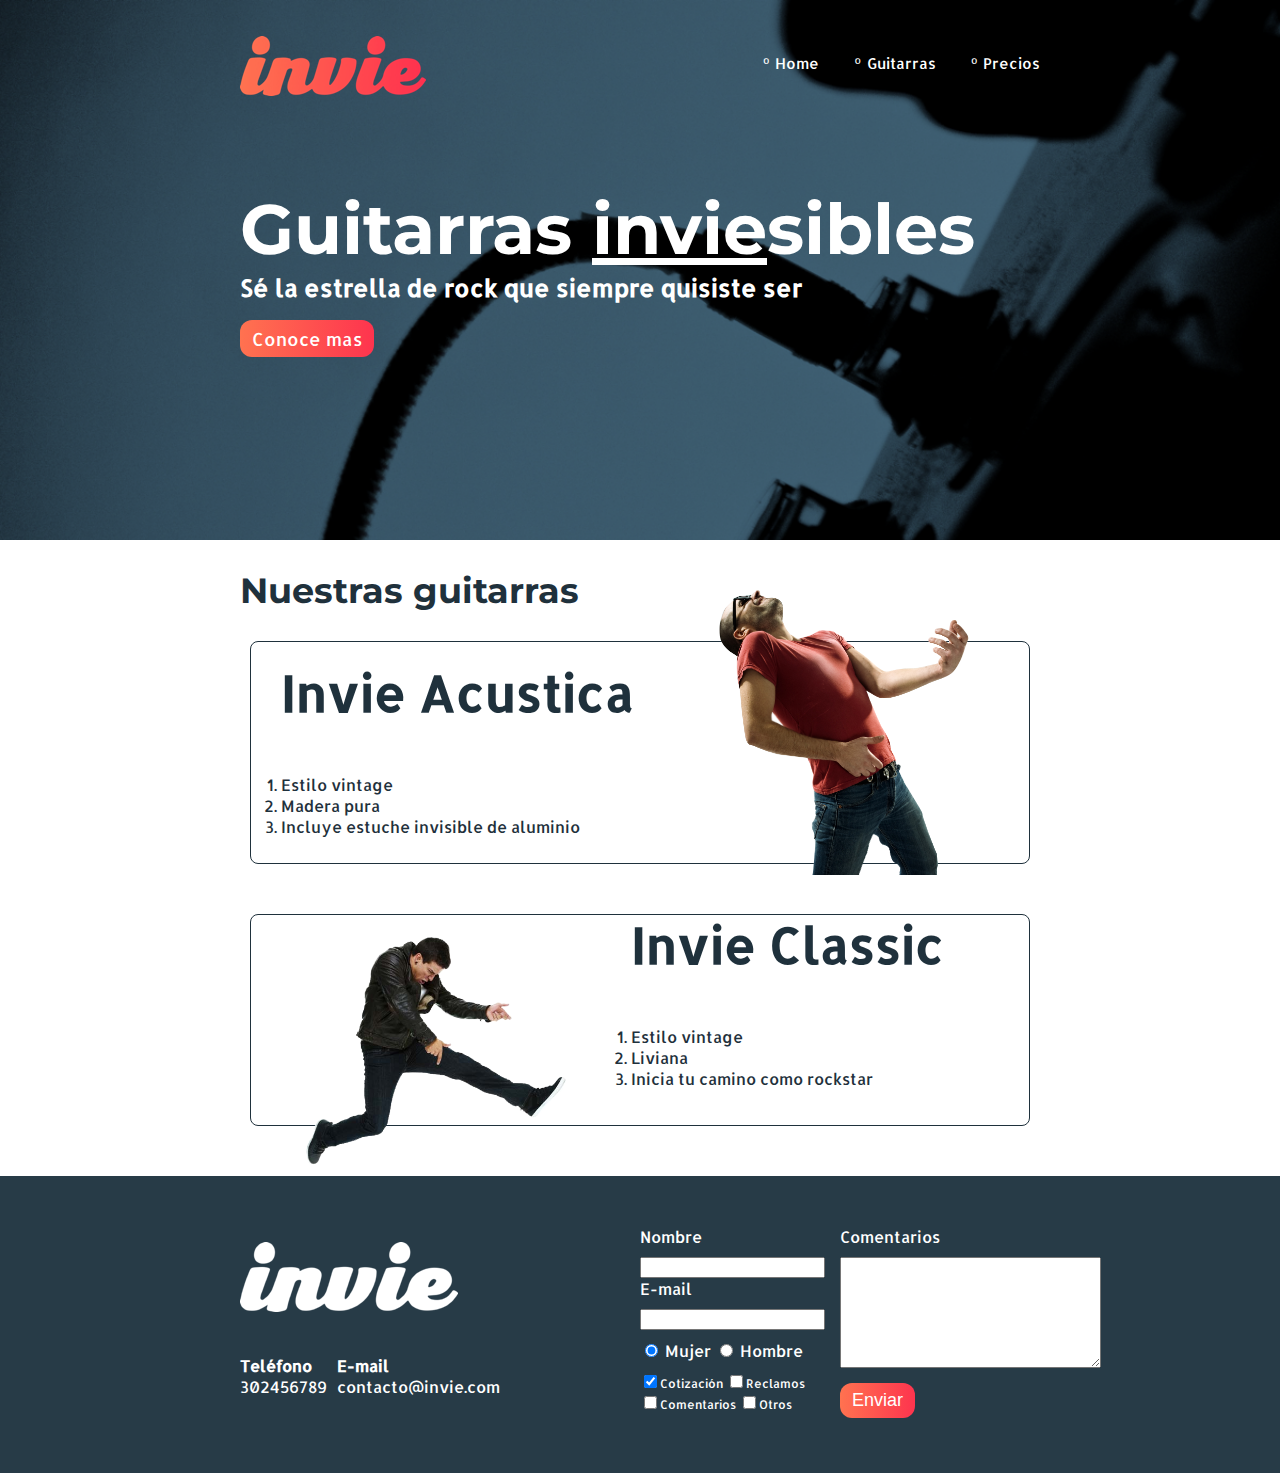
<file: index.html>
<!DOCTYPE html>
<html>
<head>
	<title>Invie - tus mejores guitarras</title>
	<meta charset="utf-8">
	<link rel="stylesheet" type="text/css" href="css/invie.css">
	<link href="https://fonts.googleapis.com/css?family=Allerta|Montserrat" rel="stylesheet">
</head>
<body>
	
	<section id="portada" class="portada background">
		<header id="header" class="header contenedor">
		<!-- logo -->
		<figure class="logotipo">
			<img src="images/invie.png" width="186" height="60" alt="Invie logotipo">
		</figure>
		<!-- menu -->
		<nav class="menu">
			<ul>
				<li>
					<a href="index.html">Home</a>
				</li>
				<li>
					<a href="#guitarras">Guitarras</a>
				</li>
				<li>
					<a href="precios.html">Precios</a>
				</li>
			</ul>
		</nav>
		</header>
		<!-- portada -->
		<div class="contenedor">
			<h1 class="titulo">Guitarras <span>invie</span>sibles</h1>
			<h3 class="title-a">Sé la estrella de rock que siempre quisiste ser</h3>
			<a class="button" href="#guitarras">Conoce mas</a>
		</div>
	</section>
	<section id="guitarras" class="guitarras contenedor">
		<!--guitarras-->
		<h2>Nuestras guitarras</h2>
		<article class="guitarra">
			<img class="right" src="images/invie-acustica.png" width="350" alt="Guitarra Invie Acustica" />
			<div class="contenedor-guitarra-a">
				<h3 class="title-b">Invie Acustica</h3>
				<ol>
					<li>Estilo vintage</li>
					<li>Madera pura</li>
					<li>Incluye estuche invisible de aluminio</li>
				</ol>
			</div>
		</article>
		<article class="guitarra b">
			<img class="left" src="images/invie-classic.png" width="350" alt="Guitarra Invie Classic"/>
			<div class="contenedor-guitarra-b">
				<h3 class="title-b">Invie Classic</h3>
				<ol>
					<li>Estilo vintage</li>
					<li>Liviana</li>
					<li>Inicia tu camino como rockstar</li>
				</ol>
			</div>
		</article>
	</section>
	<footer class="footer">
		<div class="contenedor">
			<div class="contacto">
				<img src="images/invie-white.png" alt="logotipo blanco">
				<a href="tel:+52302456789"><strong>Teléfono</strong><span>302456789</span></a>
				<a href="mailto:contacto@invie.com"><strong>E-mail</strong><span>contacto@invie.com</span></a>
			</div>
			<form class="formulario">
				<div class="col1">
					<label for="nombre">Nombre</label>
					<input type="text" required id="nombre" name="nombre" />
					<label for="email">E-mail</label>
					<input type="email" required id="email" name="email" />
					<div class="sexo">
						<label for="mujer">
							<input type="radio" id="mujer" name="sexo" value="mujer" checked> Mujer
						</label>
						<label for="hombre">
						<input type="radio" id="hombre" name="sexo" value="hombre"> Hombre
						</label>
					</div>
					<div class="intereses">
						<label for="cotizacion">
							<input type="checkbox" checked name="intereses" id="cotizacion" value="cotización">Cotización
						</label>
						<label for="reclamos">
							<input type="checkbox" name="intereses" id="reclamos" value="reclamos">Reclamos
						</label>
						<label for="comentarios">
							<input type="checkbox" name="intereses" id="comentarios" value="comentarios">Comentarios
						</label>
						<label for="otros">
							<input type="checkbox" name="intereses" id="otros" value="otros">Otros
						</label>
					</div>
				</div>
				<div class="col2">
					<label for="comentarios">Comentarios</label>
					<textarea name="comentarios" id="comentarios" cols="30" rows="7"></textarea>
					<input type="submit" value="Enviar" class="button" />
				</div>
			</form>
		</div>
	</footer>
</body>
</html>
</file>
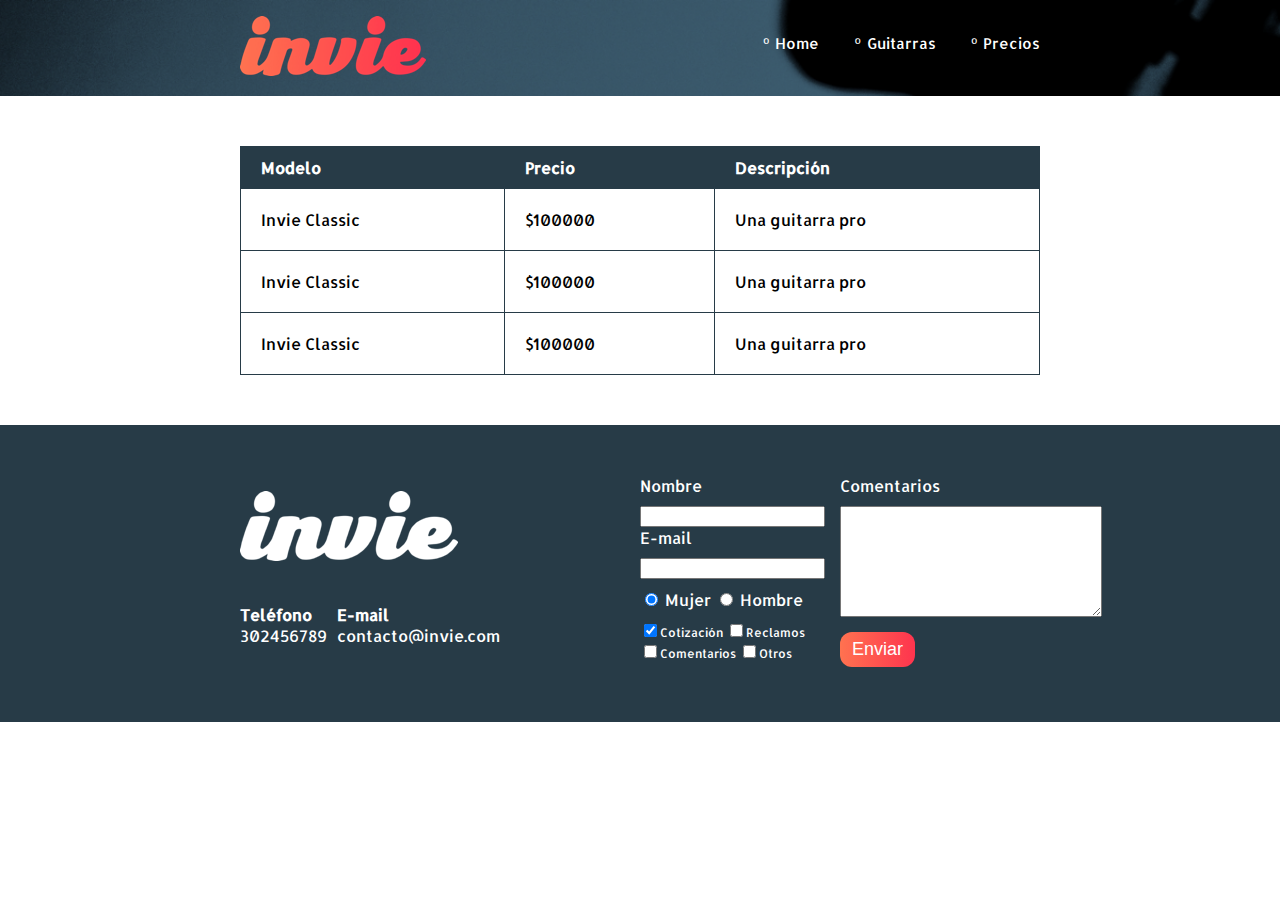
<file: precios.html>
<!DOCTYPE html>
<html>
<head>
	<title>Precios de tus mejores guitarras</title>
	<meta charset="utf-8">
	<link rel="stylesheet" type="text/css" href="css/invie.css">
	<link href="https://fonts.googleapis.com/css?family=Allerta|Montserrat" rel="stylesheet">
</head>
<body>
	<header id="header" class="header background">
		<div class="contenedor">
		<!-- logo -->
			<figure class="logotipo">
				<img src="images/invie.png" width="186" height="60" alt="Invie logotipo">
			</figure>
		<!-- menu -->
		<nav class="menu">
			<ul>
				<li>
					<a href="index.html">Home</a>
				</li>
				<li>
					<a href="index.html#guitarras">Guitarras</a>
				</li>
				<li>
					<a href="precios.html">Precios</a>
				</li>
			</ul>
		</nav>
		</div>
		
	</header>
	<section class="tabla">
		<div class="contenedor">
			<table>
			<thead>
				<tr>
					<th>Modelo</th>
					<th>Precio</th>
					<th>Descripción</th>
				</tr>
			</thead>
			<tbody>
				<tr>
					<td>Invie Classic</td>
					<td>$100000</td>
					<td>Una guitarra pro</td>
				</tr>
				<tr>
					<td>Invie Classic</td>
					<td>$100000</td>
					<td>Una guitarra pro</td>
				</tr>
				<tr>
					<td>Invie Classic</td>
					<td>$100000</td>
					<td>Una guitarra pro</td>
				</tr>
			</tbody>
			</table>
		</div>
	</section>
	<footer class="footer">
		<div class="contenedor">
			<div class="contacto">
				<img src="images/invie-white.png" alt="logotipo blanco">
				<a href="tel:+52302456789"><strong>Teléfono</strong><span>302456789</span></a>
				<a href="mailto:contacto@invie.com"><strong>E-mail</strong><span>contacto@invie.com</span></a>
			</div>
			<form class="formulario">
				<div class="col1">
					<label for="nombre">Nombre</label>
					<input type="text" required id="nombre" name="nombre" />
					<label for="email">E-mail</label>
					<input type="email" required id="email" name="email" />
					<div class="sexo">
						<label for="mujer">
							<input type="radio" id="mujer" name="sexo" value="mujer" checked> Mujer
						</label>
						<label for="hombre">
						<input type="radio" id="hombre" name="sexo" value="hombre"> Hombre
						</label>
					</div>
					<div class="intereses">
						<label for="cotizacion">
							<input type="checkbox" checked name="intereses" id="cotizacion" value="cotización">Cotización
						</label>
						<label for="reclamos">
							<input type="checkbox" name="intereses" id="reclamos" value="reclamos">Reclamos
						</label>
						<label for="comentarios">
							<input type="checkbox" name="intereses" id="comentarios" value="comentarios">Comentarios
						</label>
						<label for="otros">
							<input type="checkbox" name="intereses" id="otros" value="otros">Otros
						</label>
					</div>
				</div>
				<div class="col2">
					<label for="comentarios">Comentarios</label>
					<textarea name="comentarios" id="comentarios" cols="30" rows="7"></textarea>
					<input type="submit" value="Enviar" class="button" />
				</div>
			</form>
		</div>
	</footer>
</body>
</html>
</file>
<file: css/invie.css>
body{
	font-family: 'Allerta', sans-serif;
	margin: 0;
}

table {
	width: 100%;
}

th {
	background: #273b47;
	color: white;
	padding: 10px 20px;
	text-align: left;
}

td {
	padding: 20px;
}

table, td, th{
	border:1px solid #273b47;
	border-collapse: collapse;
}

input, textarea{
	outline: 0;
}

input:focus, textarea:focus{
	background: lightgray;
}

.contenedor{
	width: 800px;
	margin: auto;
	position: relative;
}

.background{
	background-image: url('../images/background.png');
	background-size: cover;
}

.button {
	border-radius: 12px;
	border: none;
	background: #fd324e;
	color: white;
	padding: 7px 12px;
	cursor: pointer;
	text-decoration:none;
	font-size: 18px;
	background: linear-gradient(to left, #fe344e, #ff7250);
}

.titulo {
	font-size: 70px;
	font-family: 'Montserrat', sans-serif;
	margin-bottom: 0;
	margin-top: 70px;
}

.titulo span {
	text-decoration: underline;
}

.title-a{
	font-size: 24px;
	margin-top: 0;
}

.title-b {
	font-size: 50px;
	margin-top: 8px;
}

.guitarras{
	color: #1F313C;
}

.guitarras h2 {
	font-size: 35px;
	font-family: 'Montserrat', sans-serif;

}

.portada {
	color: white;
	padding: 20px;
	height: 500px;
}

.portada button {
	margin-bottom: 70px;

}


.menu{
	font-size: 24px;
	display: inline-block;
	position: absolute;
	right: 0;
}

.menu li {
	display: inline-block;
	margin-left: 30px;
}

.menu li:before{
	content: 'º';
	font-size: 15px;
	line-height: 20px;
	color: white;
}

.menu a {
	color: white;
	text-decoration: none;
	font-size: 15px;
}

.logotipo {
	display: inline-block;
	margin-left: 0;
}

.guitarra{
	margin: 10px 10px 50px 10px;
	padding:10px;
/*	overflow: hidden;*/
	border: 1px solid #1F313C;
	border-radius: 8px;
}

.guitarra ol{
	padding: 0;
}

.guitarra.b{
	height: 190px;
}

.right{
	float: right;
	position: relative;
	top: -127px;
}

.left {
	float: left;
	position: relative;
}

.contenedor-guitarra-a{
	padding-left: 20px;
}

.contenedor-guitarra-b{
	margin-left: 370px;
	position: relative;
	bottom: 90px;
}

.header{
	position: relative;
}

.footer {
	background: #273b47;
	padding: 50px 10px;
}

.contacto{
	display: flex;
	width: 300px;
	flex-wrap: wrap;
	align-items: center;
}

.contacto img {
	display: block;
}

.contacto strong {
	display: block;
}

.contacto a {
	color: white;
	text-decoration: none;
	margin: 10px 10px 10px 0;
}

.footer .contenedor
{
	display: flex;
	justify-content: space-between;
}

.formulario{
	display: flex;
	width: 400px;
	color: white;
}

.col1, .col2
{
	display: flex;
	flex-direction: column;
}

.col1 
{
	margin-right: 15px;
}

.col2 {
	align-items: flex-start;
}

.col2 .button{
	margin-top: 15px;
}

.intereses label{
	font-size: 12px;
}

.formulario label, .sexo, .intereses 
{
	margin-bottom: 10px;
}

.sexo {
	margin-top: 10px;
}


.tabla{
	margin: 50px 0;
}
</file>
